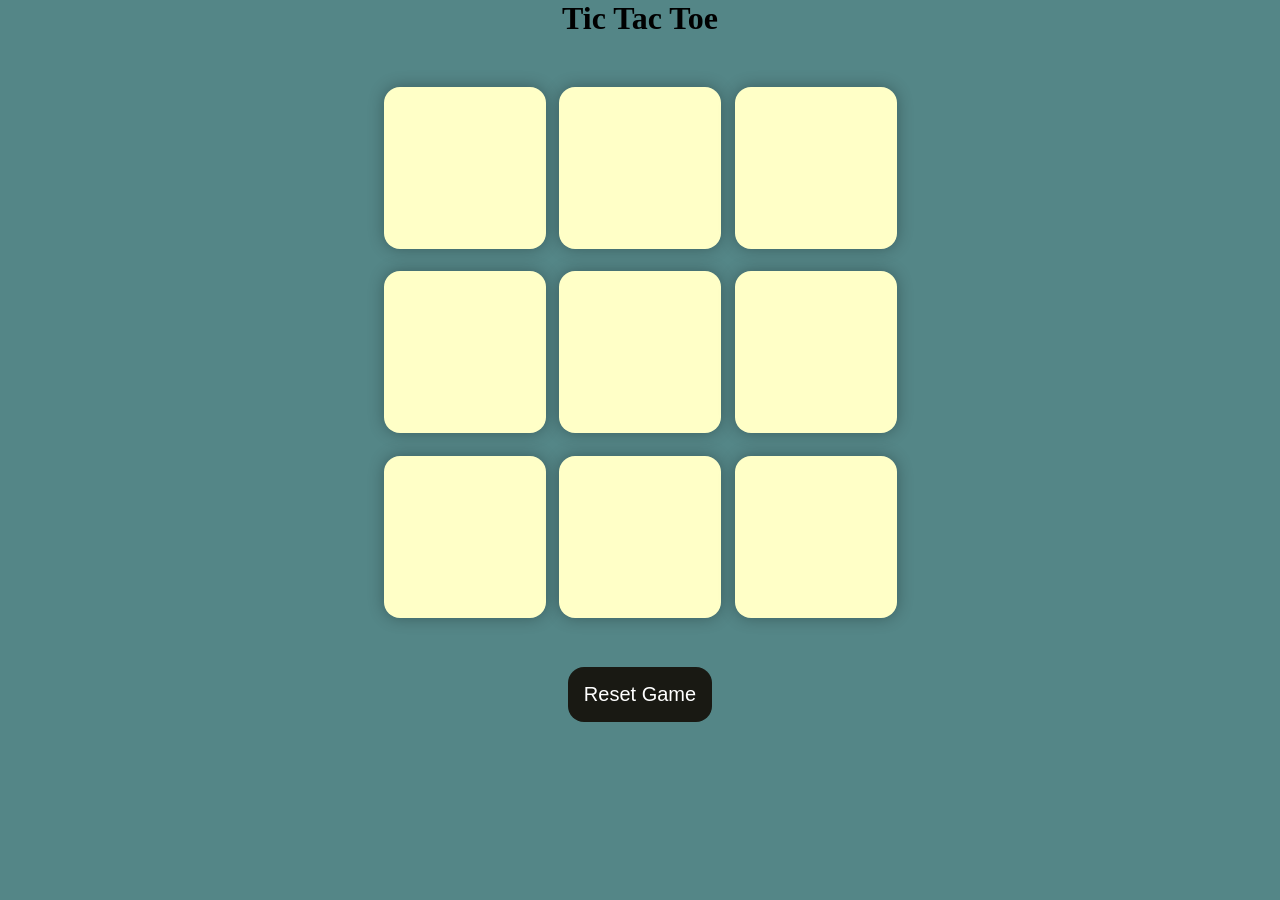
<file: college_images/index.html>
<!DOCTYPE html>
<html lang="en">
<head>
    <meta charset="UTF-8">
    <meta name="viewport" content="width=device-width, initial-scale=1.0">
    <title>Tic-Tac Toe Game</title>
    <link rel="stylesheet" href="style.css">
    
</head>
<body>
    <div class="msg-container hide">
      <p id="msg"> Winner</p>
      <button id="new-btn">New Game</button>
    </div>
    <main>
        <h1>Tic Tac Toe </h1>
        <div class="container">
        <div class="game">
            <button class="box"></button>
            <button class="box"></button>
            <button class="box"></button>
            <button class="box"></button>
            <button class="box"></button>
            <button class="box"></button>
            <button class="box"></button>
            <button class="box"></button>
            <button class="box"></button>
        </div>
     </div>
     <button id="reset-btn">Reset Game</button>
    </main>
    <script src="app.js"></script>
 </body>
</html>
</file>
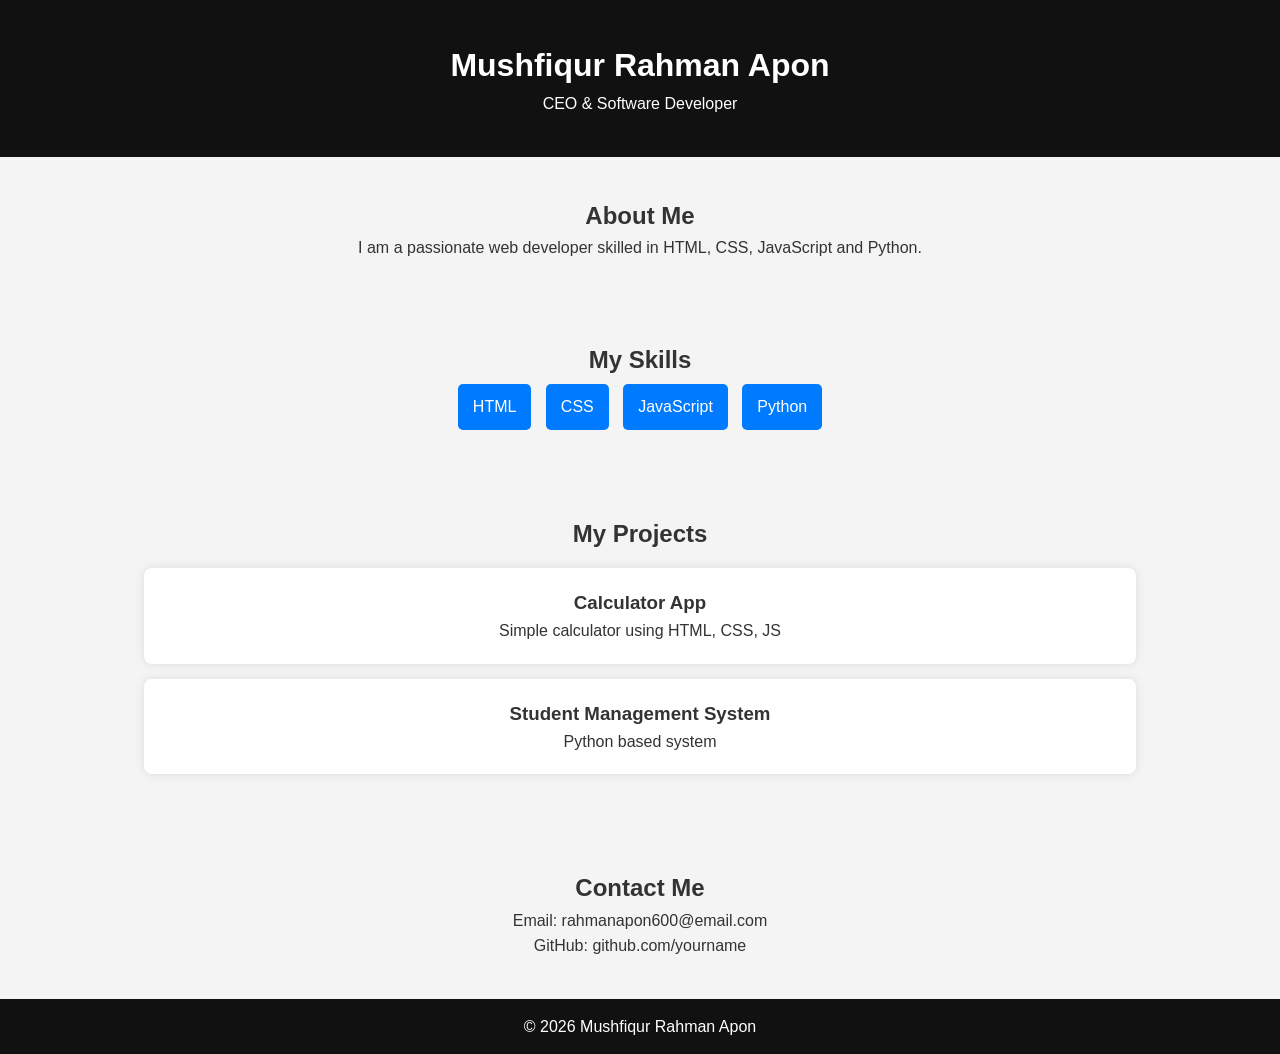
<file: portfolio/index.html>
<!DOCTYPE html>
<html lang="en">
<head>
    <meta charset="UTF-8">
    <title>Mushfiqur Rahman Apon | Portfolio</title>
    <link rel="stylesheet" href="style.css">
</head>
<body>

    <!-- Header Section -->
    <header>
        <h1>Mushfiqur Rahman Apon</h1>
        <p>CEO & Software Developer</p>
    </header>

    <!-- About Section -->
    <section class="about">
        <h2>About Me</h2>
        <p>I am a passionate web developer skilled in HTML, CSS, JavaScript and Python.</p>
    </section>

    <!-- Skills Section -->
    <section class="skills">
        <h2>My Skills</h2>
        <ul>
            <li>HTML</li>
            <li>CSS</li>
            <li>JavaScript</li>
            <li>Python</li>
        </ul>
    </section>

    <!-- Projects Section -->
    <section class="projects">
        <h2>My Projects</h2>
        <div class="project-card">
            <h3>Calculator App</h3>
            <p>Simple calculator using HTML, CSS, JS</p>
        </div>
        <div class="project-card">
            <h3>Student Management System</h3>
            <p>Python based system</p>
        </div>
    </section>

    <!-- Contact Section -->
    <section class="contact">
        <h2>Contact Me</h2>
        <p>Email: rahmanapon600@email.com</p>
        <p>GitHub: github.com/yourname</p>
    </section>

    <footer>
        <p>© 2026 Mushfiqur Rahman Apon</p>
    </footer>

</body>
</html>
</file>
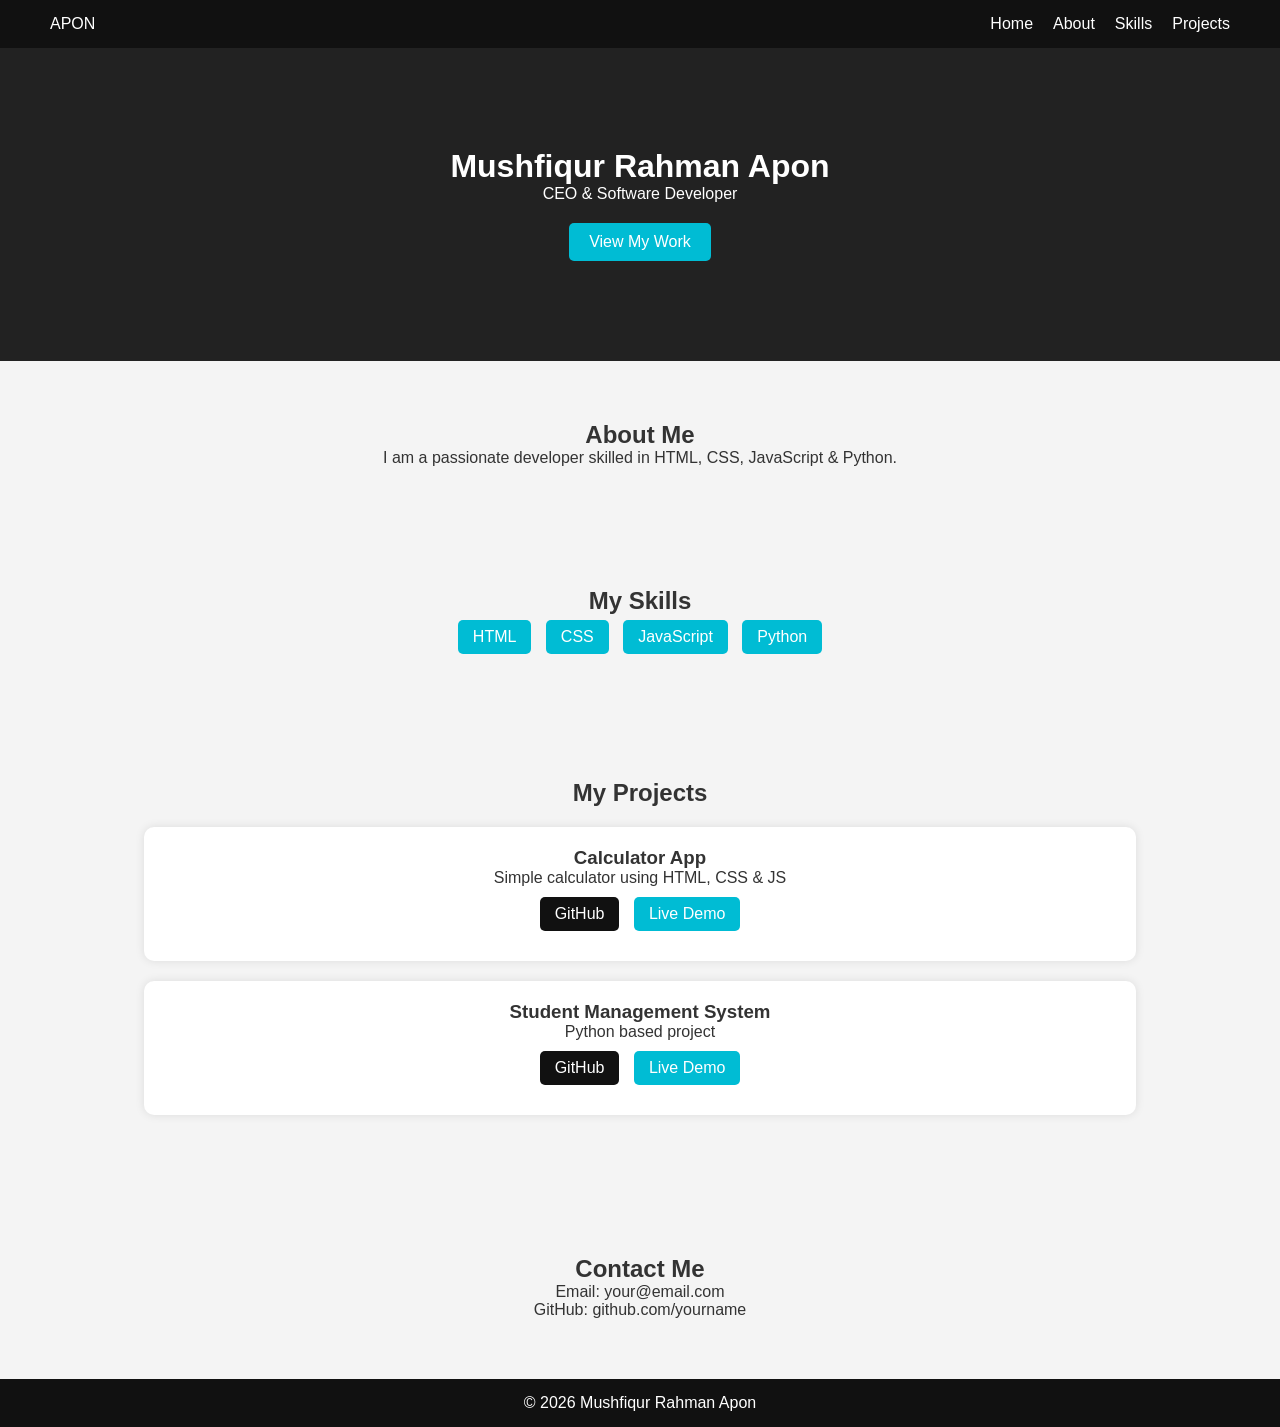
<file: portfolio/updated/index.html>
<!DOCTYPE html>
<html lang="en">
<head>
    <meta charset="UTF-8">
    <title>Mushfiqur Rahman Apon | Portfolio</title>
    <link rel="stylesheet" href="style.css">
</head>
<body>

    <!-- Navbar -->
    <nav>
        <div class="logo">APON</div>
        <ul>
            <li><a href="#home">Home</a></li>
            <li><a href="#about">About</a></li>
            <li><a href="#skills">Skills</a></li>
            <li><a href="#projects">Projects</a></li>
        
        </ul>
    </nav>

    <!-- Home -->
    <header id="home">
        <h1>Mushfiqur Rahman Apon</h1>
        <p>CEO & Software Developer</p>
        <a href="#projects" class="btn">View My Work</a>
    </header>

    <!-- About -->
    <section id="about">
        <h2>About Me</h2>
        <p>I am a passionate developer skilled in HTML, CSS, JavaScript & Python.</p>
    </section>

    <!-- Skills -->
    <section id="skills">
        <h2>My Skills</h2>
        <div class="skill-box">
            <span>HTML</span>
            <span>CSS</span>
            <span>JavaScript</span>
            <span>Python</span>
        </div>
    </section>

    <!-- Projects -->
    <section id="projects">
        <h2>My Projects</h2>

        <div class="project-card">
            <h3>Calculator App</h3>
            <p>Simple calculator using HTML, CSS & JS</p>
            <a href="#" class="btn-small">GitHub</a>
            <a href="#" class="btn-small live">Live Demo</a>
        </div>

        <div class="project-card">
            <h3>Student Management System</h3>
            <p>Python based project</p>
            <a href="#" class="btn-small">GitHub</a>
            <a href="#" class="btn-small live">Live Demo</a>
        </div>

    </section>

    <!-- Contact -->
    <section id="contact">
        <h2>Contact Me</h2>
        <p>Email: your@email.com</p>
        <p>GitHub: github.com/yourname</p>
    </section>

    <footer>
        <p>© 2026 Mushfiqur Rahman Apon</p>
    </footer>

</body>
</html>
</file>
<file: college_images/style.css>
* {
    margin: 0;
    padding: 0;

}

body {
    background-color: #548687;
    text-align: center;
}

.container {
    height: 70vh;
     display: flex;
    justify-content: center;
    align-items: center;
    
}

.game {
    height: 60vmin;
    width: 60vmin;
    display: flex;
    flex-wrap: wrap;
    justify-content: center;
    align-items: center;
    gap: 1.5vmin;
}
.box{
    height:18vmin;
    width: 18vmin;
    border-radius: 1rem;
    border: none;
    box-shadow:  0 0 1rem rgba(0,0,0,0.3);
    font-size: 8vmin;
    color: #b0413e;
    background-color: #ffffc7;
}

#reset-btn {
    padding:1rem;
    font-size: 1.25rem;
    background-color: #191913;
    color: #fff;
    border-radius: 1rem;
    border: none;
}

#new-btn {
     padding:1rem;
    font-size: 1.25rem;
    background-color: #191913;
    color: #fff;
    border-radius: 1rem;
    border: none;

}

#msg {
    color: #ffffc7;
    font-size: 5vmin;
}

.msg-container {
    height: 20vmin;
}

.hide {
    display: none;
}
</file>
<file: portfolio/style.css>
*{
    margin: 0;
    padding: 0;
    box-sizing: border-box;
    font-family: Arial, sans-serif;
}

body{
    background: #f4f4f4;
    color: #333;
    line-height: 1.6;
}

header{
    background: #111;
    color: white;
    text-align: center;
    padding: 40px 0;
}

section{
    padding: 40px 20px;
    text-align: center;
}

.skills ul{
    list-style: none;
}

.skills li{
    display: inline-block;
    background: #007bff;
    color: white;
    padding: 10px 15px;
    margin: 5px;
    border-radius: 5px;
}

.project-card{
    background: white;
    padding: 20px;
    margin: 15px auto;
    width: 80%;
    box-shadow: 0 0 10px rgba(0,0,0,0.1);
    border-radius: 8px;
}

footer{
    background: #111;
    color: white;
    text-align: center;
    padding: 15px 0;
}
</file>
<file: portfolio/updated/style.css>
*{
    margin:0;
    padding:0;
    box-sizing:border-box;
    font-family: Arial, sans-serif;
}

html{
    scroll-behavior: smooth;
}

body{
    background:#f4f4f4;
    color:#333;
}

/* Navbar */
nav{
    background:#111;
    color:white;
    display:flex;
    justify-content:space-between;
    align-items:center;
    padding:15px 50px;
    position:sticky;
    top:0;
}

nav ul{
    list-style:none;
    display:flex;
}

nav ul li{
    margin-left:20px;
}

nav ul li a{
    color:white;
    text-decoration:none;
}

nav ul li a:hover{
    color:#00bcd4;
}

/* Header */
header{
    text-align:center;
    padding:100px 20px;
    background:#222;
    color:white;
}

.btn{
    display:inline-block;
    margin-top:20px;
    padding:10px 20px;
    background:#00bcd4;
    color:white;
    text-decoration:none;
    border-radius:5px;
}

/* Sections */
section{
    padding:60px 20px;
    text-align:center;
}

.skill-box span{
    display:inline-block;
    background:#00bcd4;
    color:white;
    padding:8px 15px;
    margin:5px;
    border-radius:5px;
}

/* Project */
.project-card{
    background:white;
    margin:20px auto;
    padding:20px;
    width:80%;
    border-radius:10px;
    box-shadow:0 0 10px rgba(0,0,0,0.1);
}

.btn-small{
    display:inline-block;
    margin:10px 5px;
    padding:8px 15px;
    background:#111;
    color:white;
    text-decoration:none;
    border-radius:5px;
}

.btn-small.live{
    background:#00bcd4;
}

/* Footer */
footer{
    background:#111;
    color:white;
    text-align:center;
    padding:15px;
}

/* Responsive */
@media(max-width:768px){
    nav{
        flex-direction:column;
    }

    nav ul{
        flex-direction:column;
        margin-top:10px;
    }

    nav ul li{
        margin:10px 0;
    }

    .project-card{
        width:95%;
    }
}
</file>
